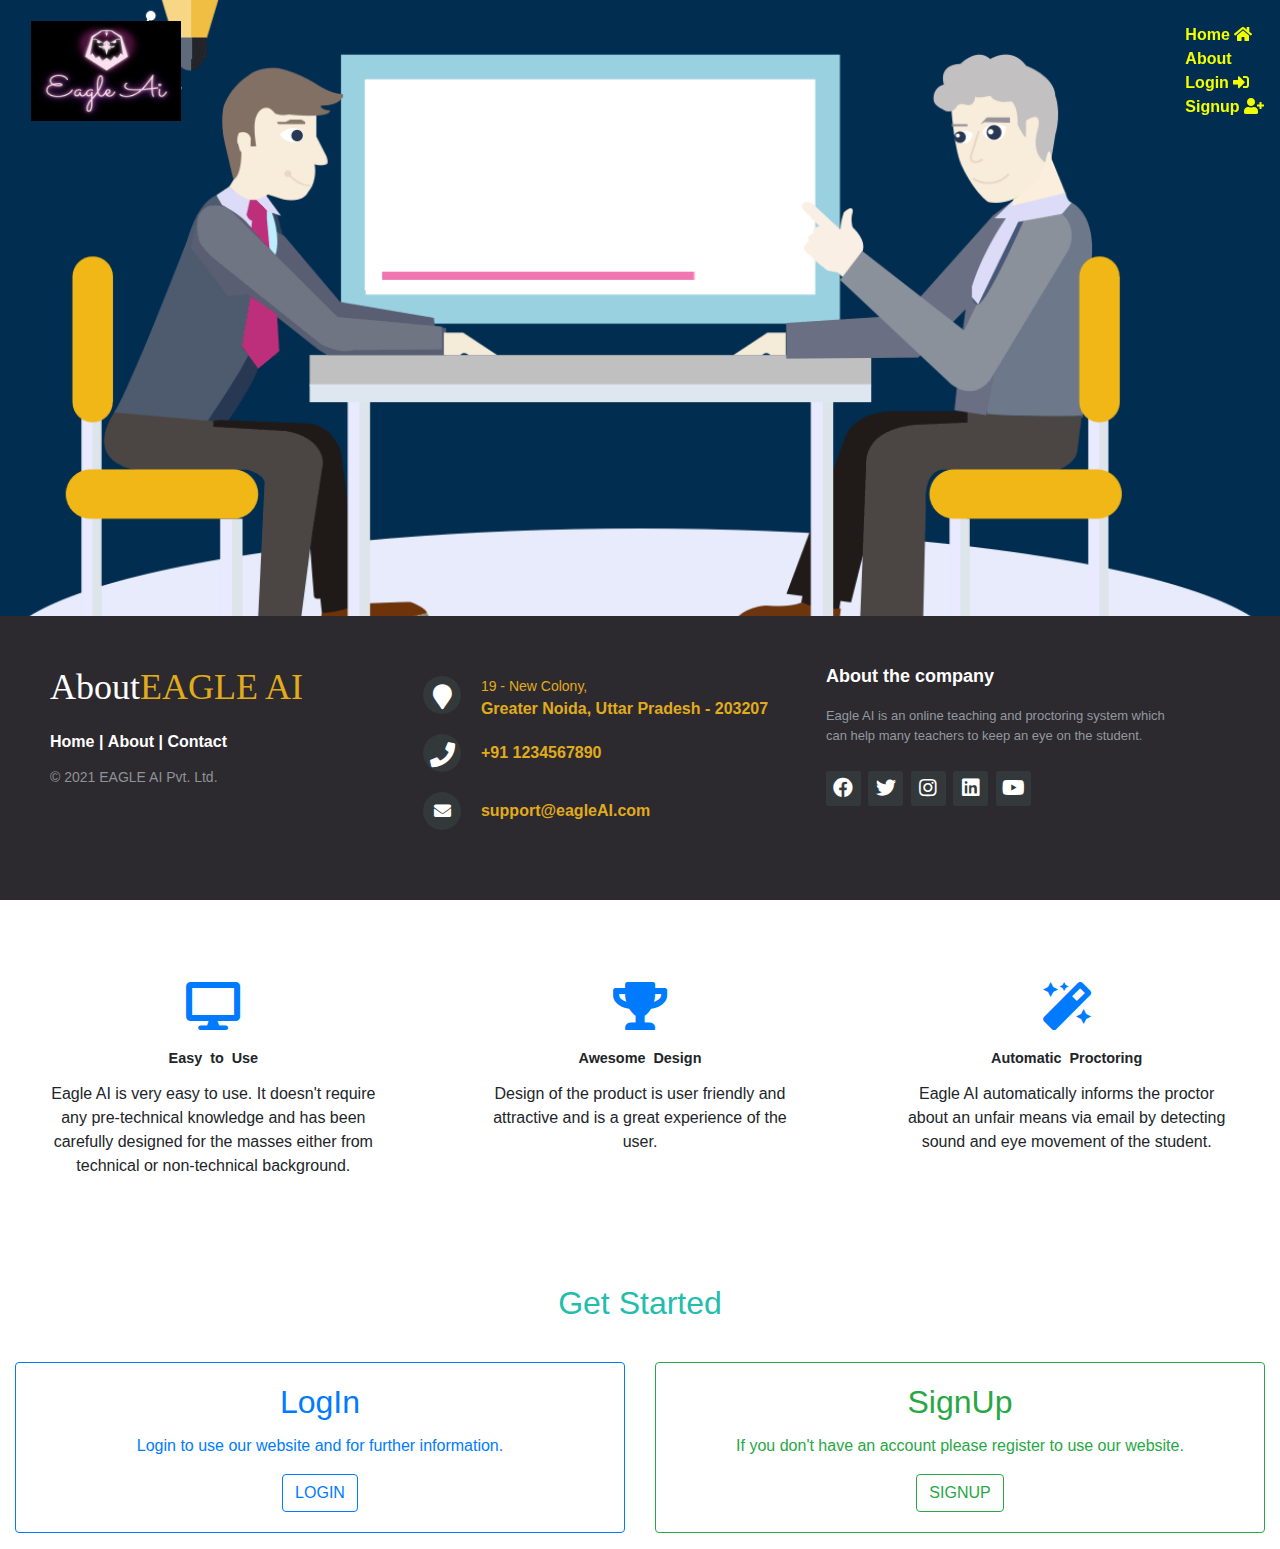
<file: index.html>
<!DOCTYPE html>
<html>
	<head>
		<title>EAGLE AI</title>
		<link rel="stylesheet" src="https://maxcdn.bootstrapcdn.com/bootstrap/4.1.1/css/bootstrap.min.css">
		<link rel="stylesheet" href="https://use.fontawesome.com/releases/v5.11.2/css/all.css">
		<script src="https://cdnjs.cloudflare.com/ajax/libs/jquery/3.2.1/jquery.min.js"></script>
		<script src="https://maxcdn.bootstrapcdn.com/bootstrap/4.1.1/js/bootstrap.min.js"></script>
		<link rel="stylesheet" href="https://stackpath.bootstrapcdn.com/bootstrap/4.5.2/css/bootstrap.min.css">
		<meta charset="utf-8">
		<meta http-equiv="X-UA-Compatible" content="IE=edge">
		<meta name="viewport" content="width=device-width, initial-scale=1">
		<meta name="keywords" content="footer, address, phone, icons" />
		
		<style>
			html, body {
				  margin: 0;
				  padding: 0;
				  width: 100%;
			}

			body {
				  font-family: "Helvetica Neue",sans-serif;
				  font-weight: lighter;
			}

			header {
				  width: 100%;
				  height: 80vh;
				  background: url(inner-banner-img.gif) no-repeat 50% 50%;
				  background-size: cover;
			}

			.navbar {
    			transition: all 1.0s;
			}

			/*.navbar .nav-link {
				color: #f2ff00;
			}
*/
			ul {
			  list-style-type: none;
			  margin: 0;
			  padding: 0;
			}

			ul a {
				color: #f2ff00;
				font-weight: bold;
			}
			
			.extra-div h2,
			.service-div h2 {
			    font-size: 0.9rem;
			    margin: 20px 0 15px 0;
			    font-weight: bold;
			    line-height: 1.1;
			    word-spacing: 4px;
			}

			.header-extradiv {
			    width: 100%;
			    height: auto;
			    margin: 100px 0;
			    text-align: center;
			}

			
			.extra-div {
			    background: #fff;
			    border: medium none;
			    padding: 50px!important;
			    border-radius: 3px;
			    transition: 0.3s;
			}

			.extra-div:hover {
			    box-shadow: 0 0 20px 0 rgba(0, 0, 0, 0.3);
			    transform: translateY(-20px);
			}

			ul a:hover,
			ul a:focus {
				color: #fff;
				text-decoration: none;
			}


			.navbar .navbar-brand {
				color: yellow;
				font-weight: bold;
				font-size: 30px;
				letter-spacing: 2px;
			}


			/* Change navbar styling on scroll */
			.navbar.active {
				background: rgba(0,0,0,0.6);
				box-shadow: 1px 2px 10px rgba(0, 0, 0, 0.1);
			}

			.navbar.active .nav-link {
				color: #05f5a5;
			}

			.navbar.active ul a:hover,
			.navbar.active ul a:focus {
				color: #05f5a5;
				text-decoration: none;
			}

			.navbar.active .navbar-brand {
				color: #05f5a5;
			}


			/* Change navbar styling on small viewports */
			@media (max-width: 991.98px) {

				.navbar .navbar-brand, .navbar .nav-link {
					color: #05f5a5;
				}
			}
			
			.row {
				margin-right: 0;
				margin-left: 0;
			}
			
			#navs {
				color: yellow;
				border: 4px solid blue;
			}
			
			.content {
				  width: 94%;
				  margin: 2em auto;
				  font-size: 20px;
				  line-height: 30px;
				  text-align: center;
				  color: #3a6b48;
				  font-weight: bold;
			}
			
			.content #con {
				font-size: 40px;
				color: #000;
			}
			
			.get {
				  width: 94%;
				  margin: 1em auto;
				  font-size: 40px;
				  line-height: 30px;
				  text-align: center;
				  color: #22bdad;
				  font-weight: bold;
			}
			#log {
				color: #ff9966;
			}
			.container {
				margin-left: 0;
			}
			
			.container .navbar-brand {
				margin-right: 900px;
			}
			footer{
				position: fixed;
				bottom: 0;
			}

			@media (max-height:800px){
				footer { position: static; }
				/* header { padding-top:40px; } */
			}


			.footer-distributed{
				background-color: #2c292f;
				box-sizing: border-box;
				width: 100%;
				text-align: left;
				font: bold 16px sans-serif;
				padding: 50px 50px 60px 50px;
				margin-top: 80px;
			}

			.footer-distributed .footer-left,
			.footer-distributed .footer-center,
			.footer-distributed .footer-right{
				display: inline-block;
				vertical-align: top;
			}

			/* Footer left */

			.footer-distributed .footer-left{
				width: 30%;
			}

			.footer-distributed h3{
				color:  #ffffff;
				font: normal 36px 'Cookie', cursive;
				margin: 0;
			}

			/* The company logo */

			.footer-distributed .footer-left img{
				width: 30%;
			}

			.footer-distributed h3 span{
				color:  #e0ac1c;
			}

			/* Footer links */

			.footer-distributed .footer-links{
				color:  #ffffff;
				margin: 20px 0 12px;
			}

			.footer-distributed .footer-links a{
				display:inline-block;
				line-height: 1.8;
				text-decoration: none;
				color:  inherit;
			}

			.footer-distributed .footer-company-name{
				color:  #8f9296;
				font-size: 14px;
				font-weight: normal;
				margin: 0;
			}

			/* Footer Center */

			.footer-distributed .footer-center{
				width: 35%;
			}


			.footer-distributed .footer-center i{
				background-color:  #33383b;
				color: #ffffff;
				font-size: 25px;
				width: 38px;
				height: 38px;
				border-radius: 50%;
				text-align: center;
				line-height: 42px;
				margin: 10px 15px;
				vertical-align: middle;
			}

			.footer-distributed .footer-center i.fa-envelope{
				font-size: 17px;
				line-height: 38px;
			}

			.footer-distributed .footer-center p{
				display: inline-block;
				color: #ffffff;
				vertical-align: middle;
				margin:0;
			}

			.footer-distributed .footer-center p span{
				display:block;
				font-weight: normal;
				font-size:14px;
				line-height:2;
			}

			.footer-distributed .footer-center p a{
				color:  #e0ac1c;
				text-decoration: none;;
			}


			/* Footer Right */

			.footer-distributed .footer-right{
				width: 30%;
			}

			.footer-distributed .footer-company-about{
				line-height: 20px;
				color:  #92999f;
				font-size: 13px;
				font-weight: normal;
				margin: 0;
			}

			.footer-distributed .footer-company-about span{
				display: block;
				color:  #ffffff;
				font-size: 18px;
				font-weight: bold;
				margin-bottom: 20px;
			}

			.footer-distributed .footer-icons{
				margin-top: 25px;
			}

			.footer-distributed .footer-icons a{
				display: inline-block;
				width: 35px;
				height: 35px;
				cursor: pointer;
				background-color:  #33383b;
				border-radius: 2px;

				font-size: 20px;
				color: #ffffff;
				text-align: center;
				line-height: 35px;

				margin-right: 3px;
				margin-bottom: 5px;
			}

			/* Here is the code for Responsive Footer */
			/* You can remove below code if you don't want Footer to be responsive */


			@media (max-width: 880px) {

				.footer-distributed .footer-left,
				.footer-distributed .footer-center,
				.footer-distributed .footer-right{
					display: block;
					width: 100%;
					margin-bottom: 40px;
					text-align: center;
				}

				.footer-distributed .footer-center i{
					margin-left: 0;
				}

			}
		</style>
	</head>
	<body>
		<header class="header">
			<nav class="navbar navbar-expand-lg fixed-top py-3">
				<div class="container"><a href="#" class="navbar-brand text-uppercase font-weight-bold"><img src="logo.jpeg" style="width: 150px; height: 100px;"></a>
					<button type="button" data-toggle="collapse" data-target="#navbarSupportedContent" aria-controls="navbarSupportedContent" aria-	expanded="false" aria-label="Toggle navigation" class="navbar-toggler navbar-toggler-right"><i id="navs" class="fa fa-bars"></i></button>

					<div id="navbarSupportedContent" class="collapse navbar-collapse">
						<!-- <ul class="navbar-nav ml-auto">
							<li class="nav-item active"><a href="/" class="nav-link text-uppercase font-weight-bold">Home <i class="fas fa-home"></i><span class="sr-only">(current)</span></a></li>
						</ul>
						<ul><li class="nav-item"><a href="#con" class="nav-link text-uppercase font-weight-bold">About</a></li>
						</ul>
						<ul><li class="nav-item"><a href="/login" class="nav-link text-uppercase font-weight-bold">Login <i class="fas fa-sign-in-alt"></i></a></li>
						</ul>	
							<ul>
							<li class="nav-item"><a href="/register" class="nav-link text-uppercase font-weight-bold">Signup <i class="fas fa-user-plus"></i></a></li>
						</ul> -->
					</div>
				</div>
				<ul class="colors">
				  <li class="active"><a href="index.html">Home <i class="fas fa-home"></i></a></li>
				  <li><a href="#con">About</a></li>
				  <li><a href="login.html">Login <i class="fas fa-sign-in-alt"></i></a></li>
				  <li><a href="register.html">Signup <i class="fas fa-user-plus"></i></a></li>
				</ul>
			</nav>
		</header>
		<div class="content">
			<h3 id="con">
				About US
			</h3>
            <p>
       			Welcome to our website EAGLE AI
            </p>
			<p>
				Eagle AI is an online teaching and proctoring system which can help many teachers to keep an eye on the student.
			</p>
        </div>
        <secton class="header-extradiv" id="hello">

      <div class="row">
        <div class="extra-div col-lg-4 col-md-4 col-12">
          <a href="#"><i class="fa-3x fa fa-desktop" aria-hidden="true"></i></a>
          <h2>Easy to Use</h2>
          <p>Eagle AI is very easy to use. It doesn't require any pre-technical knowledge and has been carefully designed
            for the masses either from technical or non-technical background.</p>


        </div>

        <div class="extra-div col-lg-4 col-md-4 col-12">
          <a href="#"><i class="fa-3x fa fa-trophy" aria-hidden="true"></i></a>
          <h2>Awesome Design</h2>
          <p>Design of the product is user friendly and attractive and is a great experience of the user.</p>


        </div>

        <div class="extra-div col-lg-4 col-md-4 col-12">
          <a href="#"><i class="fa-3x fa fa-magic" aria-hidden="true"></i></a>
          <h2>Automatic Proctoring</h2>
          <p>Eagle AI automatically informs the proctor about an unfair means via email by detecting sound and eye movement of the student.</p>


        </div>

      </div>

    </section>
		<div class="get">
			<h2>
				Get Started
			</h2>
		</div>
		<div class="row">
			<div class="col-xs-12 col-sm-6">
				<div class="card border-primary mb-3" style="max-width: 100%; text-align: center;">
  					<div class="card-body text-primary">
    					<h2 class="card-title">LogIn</h2>
    					<p class="card-text">Login to use our website and for further information.</p>
	  					<a type="button" href="login.html" class="btn btn-outline-primary">LOGIN</a>
  					</div>
				</div>
			</div>
			<div class="col-xs-12 col-sm-6">
				<div class="card border-success mb-3" style="max-width: 100%; text-align: center;">
  					<div class="card-body text-success">
    					<h2 class="card-title">SignUp</h2>
    					<p class="card-text">If you don't have an account please register to use our website.</p>
	  					<a type="button" href="register.html" class="btn btn-outline-success">SIGNUP</a>
  					</div>		
				</div>
      		</div>
		</div>
		<footer class="footer-distributed">
			<div class="footer-left">
				<h3>About<span>EAGLE AI</span></h3>
				<p class="footer-links">
					<a href="index.html">Home</a>
					|
					<a id="con" href="#con">About</a>
					|
					<a href="tel:1234567890">Contact</a>
				</p>
				<p class="footer-company-name">© 2021 EAGLE AI Pvt. Ltd.</p>
			</div>

			<div class="footer-center">
				<div>
					<i class="fa fa-map-marker"></i>
					<p><a href="https://www.google.co.in/maps/place/Birla+Nagar,+Gwalior,+Madhya+Pradesh/@26.2297803,78.1835531,17.41z/data=!4m5!3m4!1s0x3976c6c76da7ebe9:0x9b308f4d5e307e4b!8m2!3d26.2359851!4d78.1889814"><span>19 - New Colony, </span>
						Greater Noida, Uttar Pradesh - 203207</a></p>
				</div>

				<div>
					<i class="fa fa-phone"></i>
					<p>
						<a href="tel:1234567890">+91 1234567890</a>
					</p>
				</div>
				<div>
					<i class="fa fa-envelope"></i>
					<p><a href="mailto:dark.knights2023@gmail.com">support@eagleAI.com</a></p>
				</div>
			</div>
			<div class="footer-right">
				<p class="footer-company-about">
					<span>About the company</span>
					Eagle AI is an online teaching and proctoring system which can help many teachers to keep an eye on the student.</p>
				<div class="footer-icons">
					<a href="https://www.facebook.com/"><i class="fab fa-facebook"></i></a>
					<a href="https://twitter.com/login?lang=en"><i class="fab fa-twitter"></i></a>
					<a href="https://www.instagram.com/?hl=en"><i class="fab fa-instagram"></i></a>
					<a href="https://www.linkedin.com/"><i class="fab fa-linkedin"></i></a>
					<a href="https://www.youtube.com/"><i class="fab fa-youtube"></i></a>
				</div>
			</div>
		</footer>

		<script>
			$(function () {
				$(window).on('scroll', function () {
					if ( $(window).scrollTop() > 10 ) {
						$('.navbar').addClass('active');
					} else {
						$('.navbar').removeClass('active');
					}
				});
			});
		</script>
	</body>
</html>
</file>
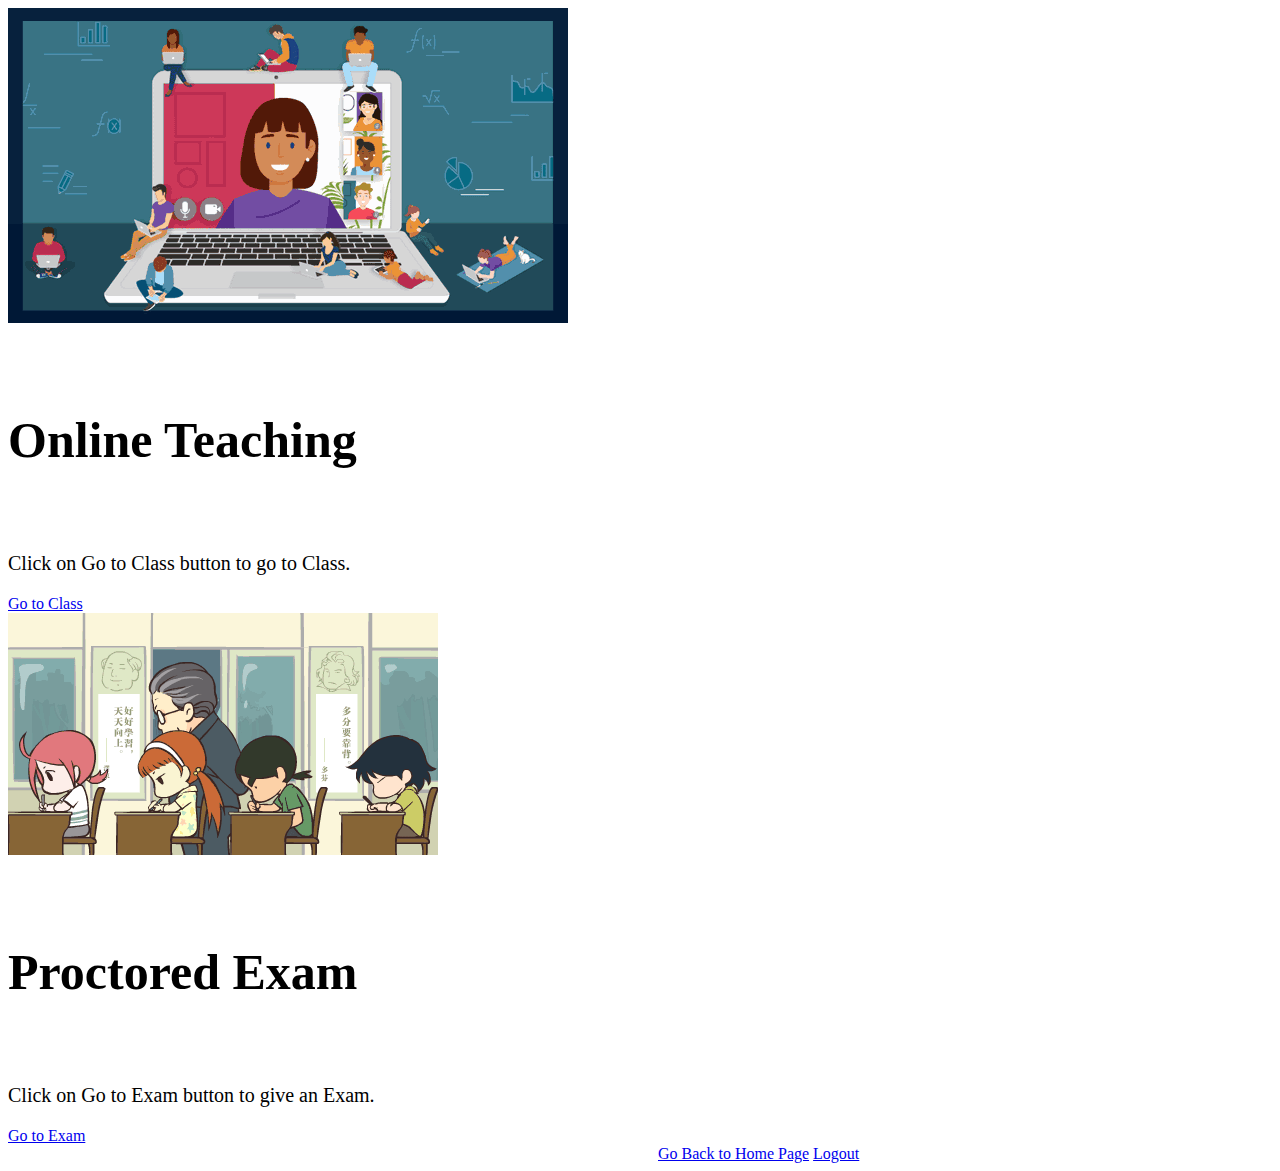
<file: landing.html>
<!DOCTYPE html>
<html>
<head>
	<title>Eagle AI</title>
	<link href="https://cdn.jsdelivr.net/npm/bootstrap@5.0.2/dist/css/bootstrap.min.css" rel="stylesheet" integrity="sha384-EVSTQN3/azprG1Anm3QDgpJLIm9Nao0Yz1ztcQTwFspd3yD65VohhpuuCOmLASjC" crossorigin="anonymous">

	<style type="text/css">
		.card-title {
			font-size: 50px;
		}
		.card-text {
			font-size: 20px;
		}
		.go {
			margin: 20px 0 0 650px;
		}
		.log {
			margin: 20px 0 0 0;
		}
	</style>
</head>
<body>
	<div class="row">
	  <div class="col-sm-6">
	    <div class="card text-center">
	    	<img src="online.gif" class="card-img-top" alt="...">
	      <div class="card-body">
	        <h5 class="card-title">Online Teaching</h5>
	        <p class="card-text">Click on Go to Class button to go to Class.</p>
	        <a href="online.html" class="btn btn-primary">Go to Class</a>
	      </div>
	    </div>
	  </div>
	  <div class="col-sm-6">
	    <div class="card text-center">
	    	<img src="proctor.gif" class="card-img-top" alt="...">
	      <div class="card-body">
	        <h5 class="card-title">Proctored Exam</h5>
	        <p class="card-text">Click on Go to Exam button to give an Exam.</p>
	        <a href="proctor.html" class="btn btn-success">Go to Exam</a>
	      </div>
	    </div>
	  </div>
	</div>
	<a href="index.html" class="btn btn-info go">Go Back to Home Page</a>
	<a href="#" class="btn btn-danger log">Logout</a>
</body>
</html>
</file>
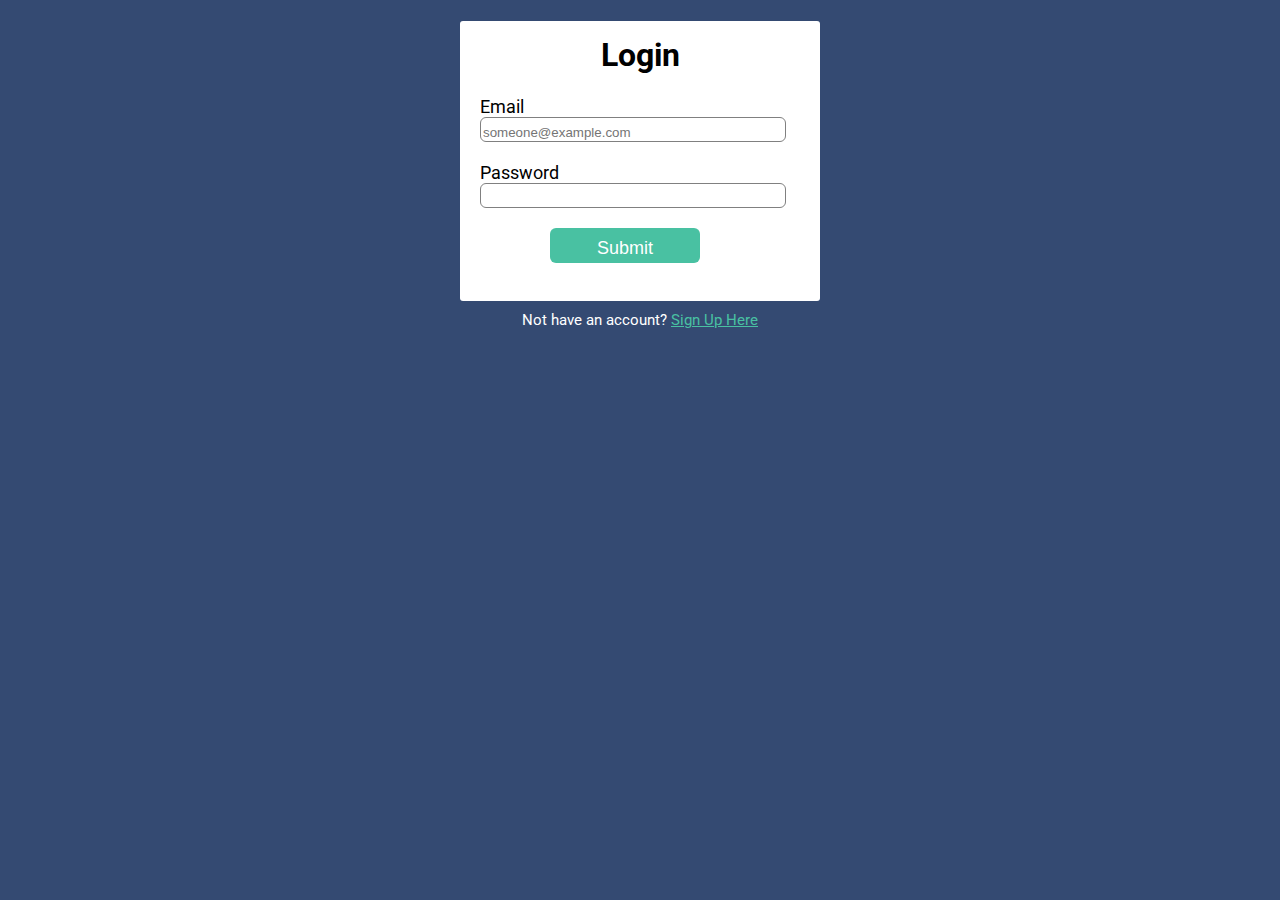
<file: login.html>
<!DOCTYPE html>
<html>
<head>
  <title>Login</title>
  <link rel="stylesheet" type="text/css" href="style.css">
  <link href="https://fonts.googleapis.com/css2?family=Roboto:wght@100;300;400;500&display=swap" rel="stylesheet">
</head>
<body>
  <div class="login-box">
    <h1>Login</h1>
    <form action="landing.html">
      <label>Email</label>
      <input type="email" name="" placeholder="someone@example.com">
      <label>Password</label>
      <input type="password" name="" placeholder="">
      <input type="submit" name="" value="Submit">
    </form>
  </div>
  <p class="para-2 pointerlink">Not have an account? <a href="register.html">Sign Up Here</a></p>
</body>
</html>
</file>
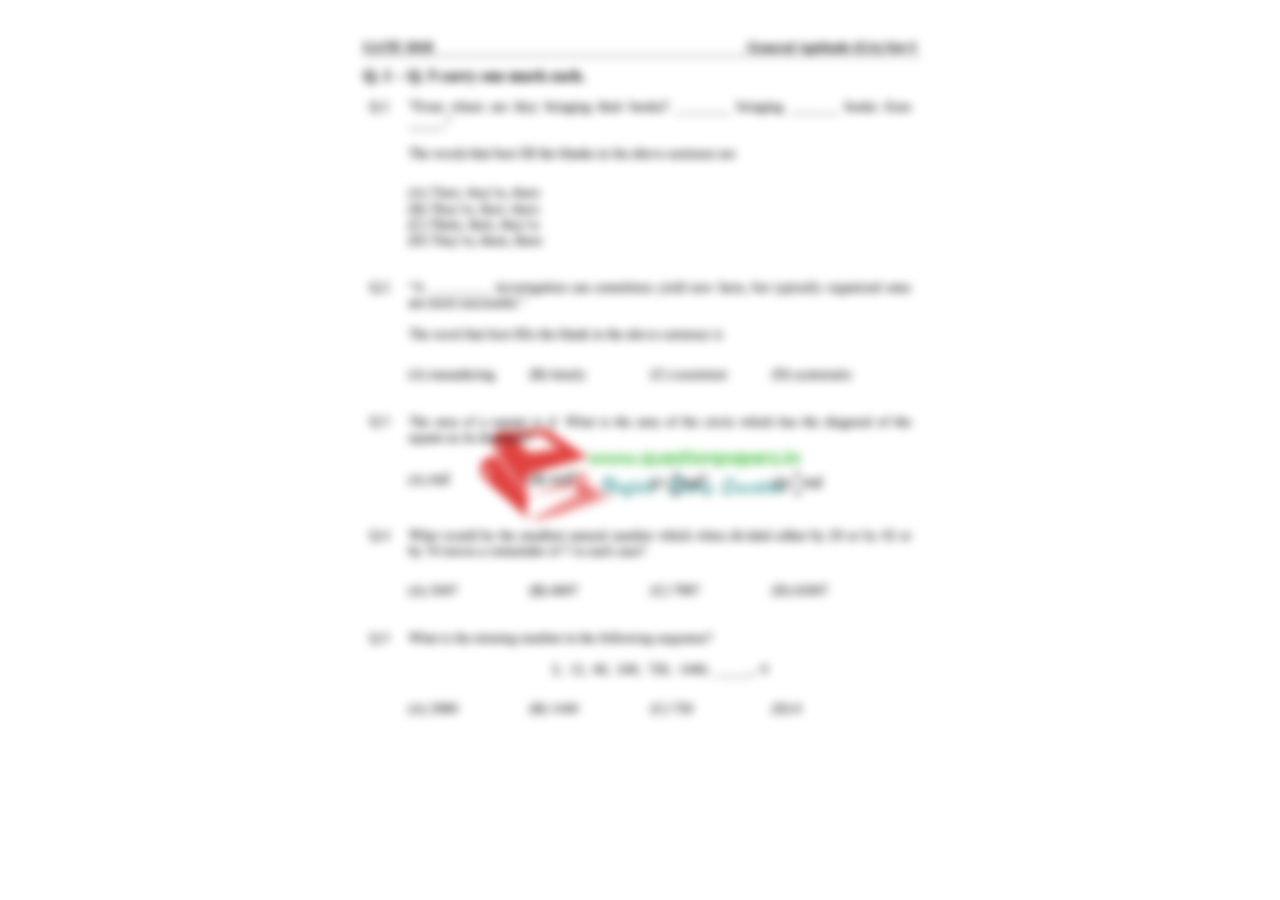
<file: proctor.html>
<!DOCTYPE html>
<html lang="en">
<head>
    <meta charset="UTF-8">
    <meta http-equiv="X-UA-Compatible" content="IE=edge">
    <meta name="viewport" content="width=device-width, initial-scale=1.0">
    <script src="https://webgazer.cs.brown.edu/webgazer.js?" defer></script>
    <script src="script.js" defer></script>
    <script src="https://smtpjs.com/v3/smtp.js"></script>
    <title>Document</title>
    <style>
        body{
            margin: 0;
            display: flex;
            justify-content: center;
            overflow: hidden;
        }
        img{
            width: 50vw;
            height: 100vh;
            transition: transform 200ms;
            object-fit: cover;

        }

        img.left{
            transform: translateX(-100vw);
        }

        img.right{
            transform: translateX(100vw);
        }

        img.next{
            display: none;
        }

        img.blur{
            filter: blur(5px);
            -webkit-filter: blur(5px);
            -moz-filter: blur(5px);
            -o-filter: blur(5px);
            -ms-filter: blur(5px);
        }
        #countdown{
            margin-top: 50vh;
        }
    </style>
</head>
<body>

    <div id="countdown">
        <!-- <progress value="0" max="10" id="progressBar"></progress> -->
    </div>


</body>
</html>
</file>
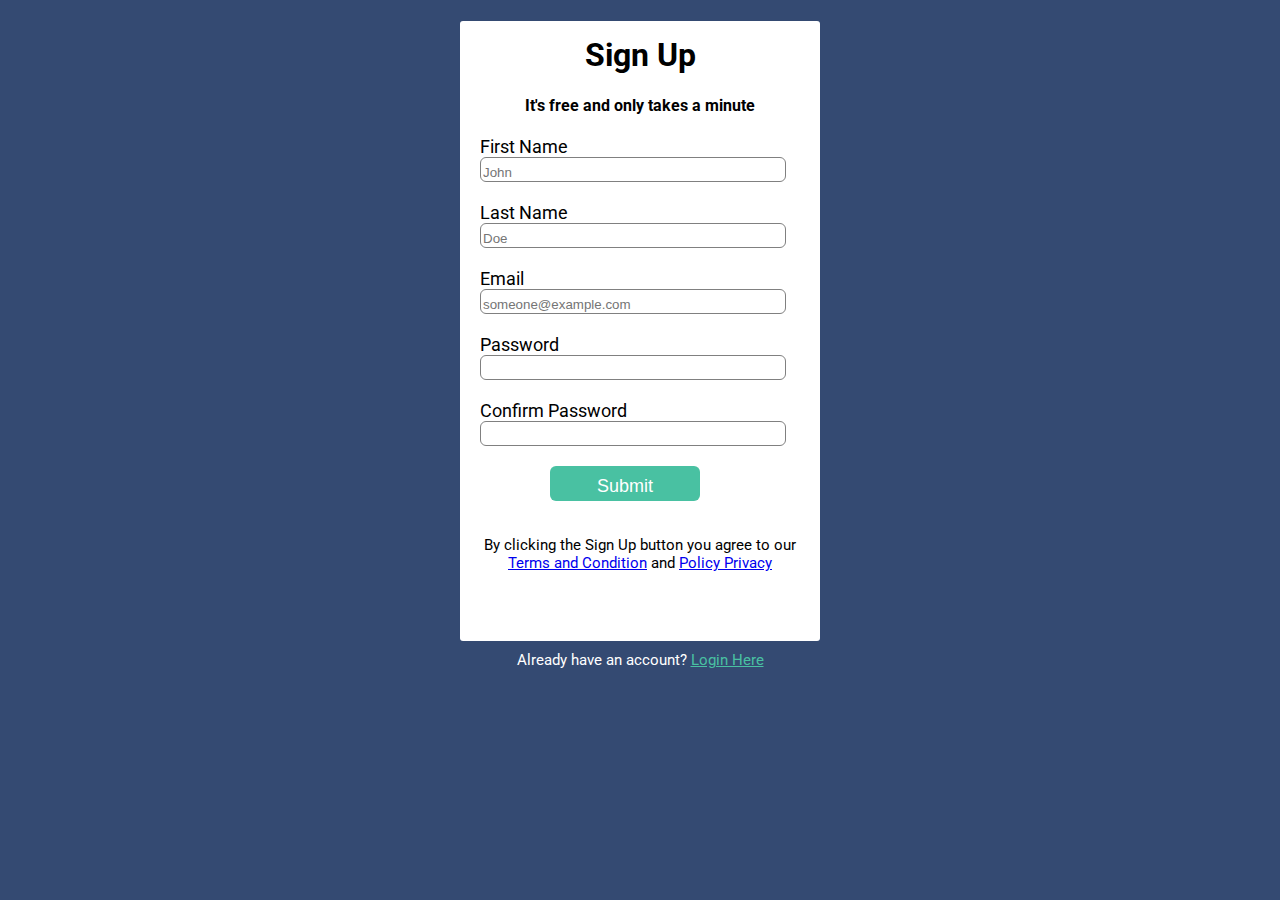
<file: register.html>
<!DOCTYPE html>
<html>
<head>
  <title>Sign Up</title>
  <link rel="stylesheet" type="text/css" href="style.css">
  <link href="https://fonts.googleapis.com/css2?family=Roboto:wght@100;300;400;500&display=swap" rel="stylesheet">
</head>
<body>
  <div class="signup-box">
    <h1>Sign Up</h1>
    <h4>It's free and only takes a minute</h4>
    <form action="landing.html">
      <label>First Name</label>
      <input type="text" name="" placeholder="John">
      <label>Last Name</label>
      <input type="text" name="" placeholder="Doe">
      <label>Email</label>
      <input type="email" name="" placeholder="someone@example.com">
      <label>Password</label>
      <input type="password" name="" placeholder="">
      <label>Confirm Password</label>
      <input type="password" name="" placeholder="">
      <input type="submit" name="" value="Submit">
    </form>
    <p>By clicking the Sign Up button you agree to our <br>
      <a href="#">Terms and Condition</a> and <a href="#">Policy Privacy</a></p>
  </div>
  <p class="para-2 pointerlink">Already have an account? <a href="login.html">Login Here</a></p>
</body>
</html>
</file>
<file: style.css>
body {
	background-color: #344a72;
	font-family: 'Roboto', sans-serif;
}

.signup-box {
	width: 360px;
	height: 620px;
	margin: auto;
	background-color: white;
	border-radius: 3px;
}

.login-box {
	width: 360px;
	height: 280px;
	margin: auto;
	background-color: white;
	border-radius: 3px;
}

h1 {
	text-align: center;
	padding-top: 15px;
}

h4 {
	text-align: center;
}

form {
	width: 300px;
	margin-left: 20px;
}

form label {
	display: flex;
	margin-top: 20px;
	font-size: 18px;
}

form input {
	width: 100%;
	padding-top: 7px;
	border: none;
	border: 1px solid grey;
	border-radius: 6px;
	outline: none;
}

input[type="submit"] {
	width: 150px;
	height: 35px;
	margin-top: 20px;
	margin-left: 70px;
	border: none;
	background-color: #49c1a2;
	color: white;
	font-size: 18px;
}

p {
	text-align: center;
	padding-top: 20px;
	font-size: 15px;
}

.para-2 {
	text-align: center;
	color: white;
	font-size: 15px;
	margin-top: -10px;
}

.para-2 a {
	color: #49c1a2;
}

.pointerlink {
	cursor: pointer;
}
</file>
